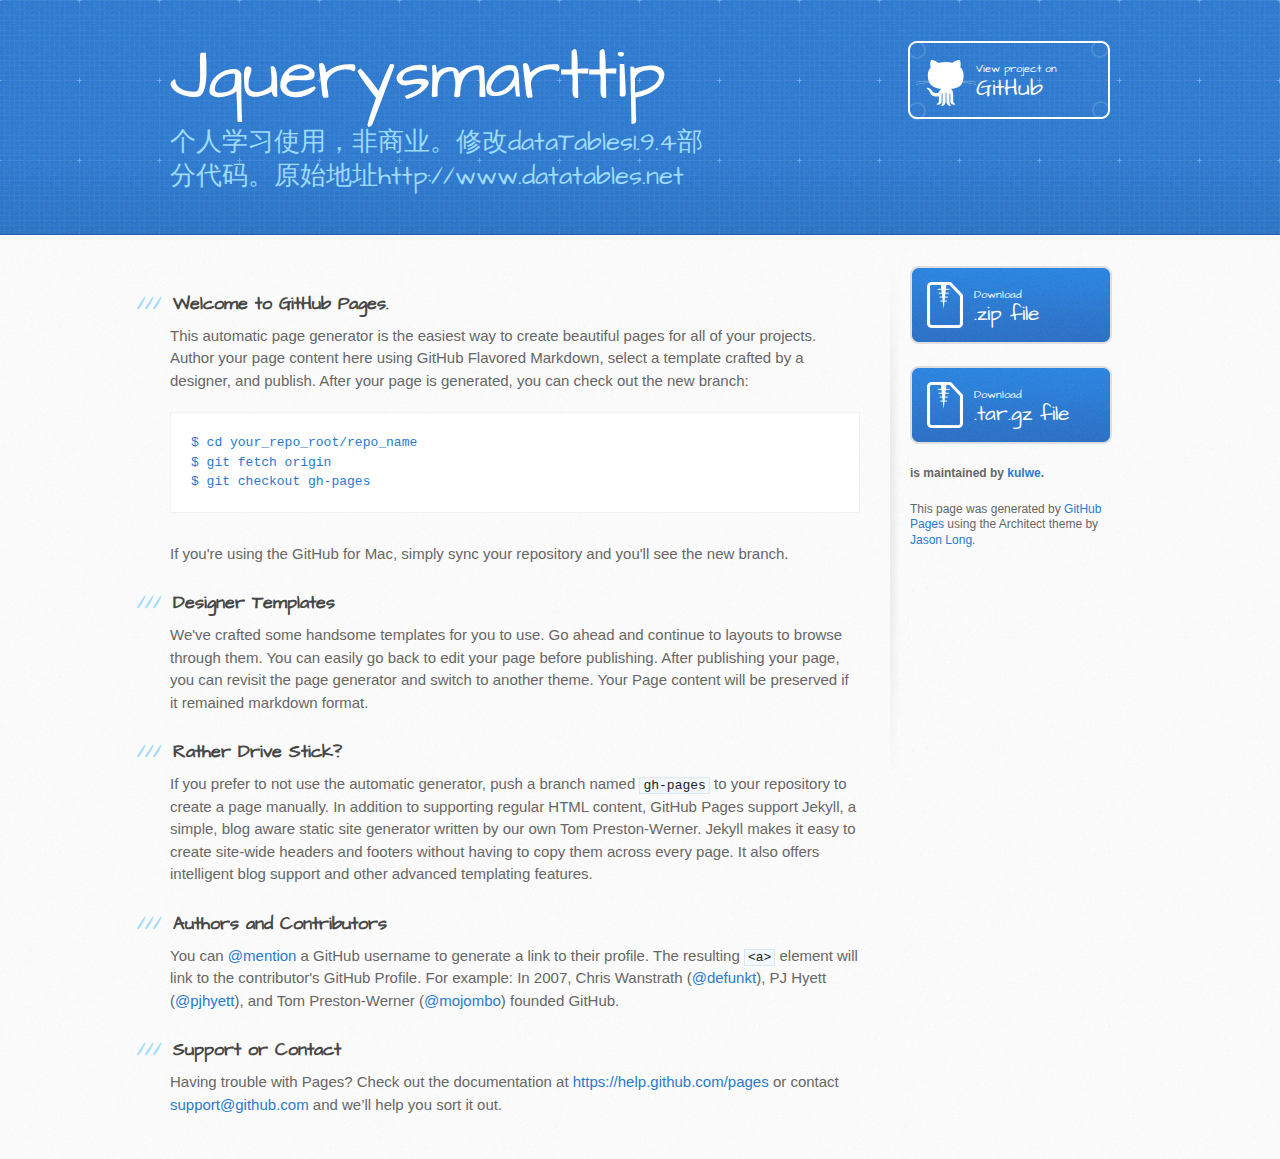
<file: index.html>
<!DOCTYPE html>
<html>
  <head>
    <meta charset='utf-8'>
    <meta http-equiv="X-UA-Compatible" content="chrome=1">
    <meta name="viewport" content="width=device-width, initial-scale=1, maximum-scale=1">
    <link href='https://fonts.googleapis.com/css?family=Architects+Daughter' rel='stylesheet' type='text/css'>
    <link rel="stylesheet" type="text/css" href="stylesheets/stylesheet.css" media="screen">
    <link rel="stylesheet" type="text/css" href="stylesheets/pygment_trac.css" media="screen">
    <link rel="stylesheet" type="text/css" href="stylesheets/print.css" media="print">

    <!--[if lt IE 9]>
    <script src="//html5shiv.googlecode.com/svn/trunk/html5.js"></script>
    <![endif]-->

    <title>Jquerysmarttip by kulwe</title>
  </head>

  <body>
    <header>
      <div class="inner">
        <h1>Jquerysmarttip</h1>
        <h2>个人学习使用，非商业。修改dataTables1.9.4部分代码。原始地址http://www.datatables.net</h2>
        <a href="https://github.com/kulwe/jquerySmartTip" class="button"><small>View project on</small> GitHub</a>
      </div>
    </header>

    <div id="content-wrapper">
      <div class="inner clearfix">
        <section id="main-content">
          <h3>
<a id="welcome-to-github-pages" class="anchor" href="#welcome-to-github-pages" aria-hidden="true"><span class="octicon octicon-link"></span></a>Welcome to GitHub Pages.</h3>

<p>This automatic page generator is the easiest way to create beautiful pages for all of your projects. Author your page content here using GitHub Flavored Markdown, select a template crafted by a designer, and publish. After your page is generated, you can check out the new branch:</p>

<pre><code>$ cd your_repo_root/repo_name
$ git fetch origin
$ git checkout gh-pages
</code></pre>

<p>If you're using the GitHub for Mac, simply sync your repository and you'll see the new branch.</p>

<h3>
<a id="designer-templates" class="anchor" href="#designer-templates" aria-hidden="true"><span class="octicon octicon-link"></span></a>Designer Templates</h3>

<p>We've crafted some handsome templates for you to use. Go ahead and continue to layouts to browse through them. You can easily go back to edit your page before publishing. After publishing your page, you can revisit the page generator and switch to another theme. Your Page content will be preserved if it remained markdown format.</p>

<h3>
<a id="rather-drive-stick" class="anchor" href="#rather-drive-stick" aria-hidden="true"><span class="octicon octicon-link"></span></a>Rather Drive Stick?</h3>

<p>If you prefer to not use the automatic generator, push a branch named <code>gh-pages</code> to your repository to create a page manually. In addition to supporting regular HTML content, GitHub Pages support Jekyll, a simple, blog aware static site generator written by our own Tom Preston-Werner. Jekyll makes it easy to create site-wide headers and footers without having to copy them across every page. It also offers intelligent blog support and other advanced templating features.</p>

<h3>
<a id="authors-and-contributors" class="anchor" href="#authors-and-contributors" aria-hidden="true"><span class="octicon octicon-link"></span></a>Authors and Contributors</h3>

<p>You can <a href="https://github.com/blog/821" class="user-mention">@mention</a> a GitHub username to generate a link to their profile. The resulting <code>&lt;a&gt;</code> element will link to the contributor's GitHub Profile. For example: In 2007, Chris Wanstrath (<a href="https://github.com/defunkt" class="user-mention">@defunkt</a>), PJ Hyett (<a href="https://github.com/pjhyett" class="user-mention">@pjhyett</a>), and Tom Preston-Werner (<a href="https://github.com/mojombo" class="user-mention">@mojombo</a>) founded GitHub.</p>

<h3>
<a id="support-or-contact" class="anchor" href="#support-or-contact" aria-hidden="true"><span class="octicon octicon-link"></span></a>Support or Contact</h3>

<p>Having trouble with Pages? Check out the documentation at <a href="https://help.github.com/pages">https://help.github.com/pages</a> or contact <a href="mailto:support@github.com">support@github.com</a> and we’ll help you sort it out.</p>
        </section>

        <aside id="sidebar">
          <a href="https://github.com/kulwe/jquerySmartTip/zipball/master" class="button">
            <small>Download</small>
            .zip file
          </a>
          <a href="https://github.com/kulwe/jquerySmartTip/tarball/master" class="button">
            <small>Download</small>
            .tar.gz file
          </a>

          <p class="repo-owner"><a href="https://github.com/kulwe/jquerySmartTip"></a> is maintained by <a href="https://github.com/kulwe">kulwe</a>.</p>

          <p>This page was generated by <a href="https://pages.github.com">GitHub Pages</a> using the Architect theme by <a href="https://twitter.com/jasonlong">Jason Long</a>.</p>
        </aside>
      </div>
    </div>

  
  </body>
</html>
</file>
<file: stylesheets/pygment_trac.css>
.highlight  { background: #ffffff; }
.highlight .c { color: #999988; font-style: italic } /* Comment */
.highlight .err { color: #a61717; background-color: #e3d2d2 } /* Error */
.highlight .k { font-weight: bold } /* Keyword */
.highlight .o { font-weight: bold } /* Operator */
.highlight .cm { color: #999988; font-style: italic } /* Comment.Multiline */
.highlight .cp { color: #999999; font-weight: bold } /* Comment.Preproc */
.highlight .c1 { color: #999988; font-style: italic } /* Comment.Single */
.highlight .cs { color: #999999; font-weight: bold; font-style: italic } /* Comment.Special */
.highlight .gd { color: #000000; background-color: #ffdddd } /* Generic.Deleted */
.highlight .gd .x { color: #000000; background-color: #ffaaaa } /* Generic.Deleted.Specific */
.highlight .ge { font-style: italic } /* Generic.Emph */
.highlight .gr { color: #aa0000 } /* Generic.Error */
.highlight .gh { color: #999999 } /* Generic.Heading */
.highlight .gi { color: #000000; background-color: #ddffdd } /* Generic.Inserted */
.highlight .gi .x { color: #000000; background-color: #aaffaa } /* Generic.Inserted.Specific */
.highlight .go { color: #888888 } /* Generic.Output */
.highlight .gp { color: #555555 } /* Generic.Prompt */
.highlight .gs { font-weight: bold } /* Generic.Strong */
.highlight .gu { color: #800080; font-weight: bold; } /* Generic.Subheading */
.highlight .gt { color: #aa0000 } /* Generic.Traceback */
.highlight .kc { font-weight: bold } /* Keyword.Constant */
.highlight .kd { font-weight: bold } /* Keyword.Declaration */
.highlight .kn { font-weight: bold } /* Keyword.Namespace */
.highlight .kp { font-weight: bold } /* Keyword.Pseudo */
.highlight .kr { font-weight: bold } /* Keyword.Reserved */
.highlight .kt { color: #445588; font-weight: bold } /* Keyword.Type */
.highlight .m { color: #009999 } /* Literal.Number */
.highlight .s { color: #d14 } /* Literal.String */
.highlight .na { color: #008080 } /* Name.Attribute */
.highlight .nb { color: #0086B3 } /* Name.Builtin */
.highlight .nc { color: #445588; font-weight: bold } /* Name.Class */
.highlight .no { color: #008080 } /* Name.Constant */
.highlight .ni { color: #800080 } /* Name.Entity */
.highlight .ne { color: #990000; font-weight: bold } /* Name.Exception */
.highlight .nf { color: #990000; font-weight: bold } /* Name.Function */
.highlight .nn { color: #555555 } /* Name.Namespace */
.highlight .nt { color: #000080 } /* Name.Tag */
.highlight .nv { color: #008080 } /* Name.Variable */
.highlight .ow { font-weight: bold } /* Operator.Word */
.highlight .w { color: #bbbbbb } /* Text.Whitespace */
.highlight .mf { color: #009999 } /* Literal.Number.Float */
.highlight .mh { color: #009999 } /* Literal.Number.Hex */
.highlight .mi { color: #009999 } /* Literal.Number.Integer */
.highlight .mo { color: #009999 } /* Literal.Number.Oct */
.highlight .sb { color: #d14 } /* Literal.String.Backtick */
.highlight .sc { color: #d14 } /* Literal.String.Char */
.highlight .sd { color: #d14 } /* Literal.String.Doc */
.highlight .s2 { color: #d14 } /* Literal.String.Double */
.highlight .se { color: #d14 } /* Literal.String.Escape */
.highlight .sh { color: #d14 } /* Literal.String.Heredoc */
.highlight .si { color: #d14 } /* Literal.String.Interpol */
.highlight .sx { color: #d14 } /* Literal.String.Other */
.highlight .sr { color: #009926 } /* Literal.String.Regex */
.highlight .s1 { color: #d14 } /* Literal.String.Single */
.highlight .ss { color: #990073 } /* Literal.String.Symbol */
.highlight .bp { color: #999999 } /* Name.Builtin.Pseudo */
.highlight .vc { color: #008080 } /* Name.Variable.Class */
.highlight .vg { color: #008080 } /* Name.Variable.Global */
.highlight .vi { color: #008080 } /* Name.Variable.Instance */
.highlight .il { color: #009999 } /* Literal.Number.Integer.Long */

.type-csharp .highlight .k { color: #0000FF }
.type-csharp .highlight .kt { color: #0000FF }
.type-csharp .highlight .nf { color: #000000; font-weight: normal }
.type-csharp .highlight .nc { color: #2B91AF }
.type-csharp .highlight .nn { color: #000000 }
.type-csharp .highlight .s { color: #A31515 }
.type-csharp .highlight .sc { color: #A31515 }
</file>
<file: stylesheets/print.css>
html, body, div, span, applet, object, iframe,
h1, h2, h3, h4, h5, h6, p, blockquote, pre,
a, abbr, acronym, address, big, cite, code,
del, dfn, em, img, ins, kbd, q, s, samp,
small, strike, strong, sub, sup, tt, var,
b, u, i, center,
dl, dt, dd, ol, ul, li,
fieldset, form, label, legend,
table, caption, tbody, tfoot, thead, tr, th, td,
article, aside, canvas, details, embed, 
figure, figcaption, footer, header, hgroup, 
menu, nav, output, ruby, section, summary,
time, mark, audio, video {
  margin: 0;
  padding: 0;
  border: 0;
  font-size: 100%;
  font: inherit;
  vertical-align: baseline;
}
/* HTML5 display-role reset for older browsers */
article, aside, details, figcaption, figure, 
footer, header, hgroup, menu, nav, section {
  display: block;
}
body {
  line-height: 1;
}
ol, ul {
  list-style: none;
}
blockquote, q {
  quotes: none;
}
blockquote:before, blockquote:after,
q:before, q:after {
  content: '';
  content: none;
}
table {
  border-collapse: collapse;
  border-spacing: 0;
}
body {
  font-size: 13px;
  line-height: 1.5; 
  font-family: 'Helvetica Neue', Helvetica, Arial, serif;
  color: #000;
}

a {
  color: #d5000d;
  font-weight: bold;
}

header {
  padding-top: 35px;
  padding-bottom: 10px;
}

header h1 {
  font-weight: bold;
  letter-spacing: -1px;
  font-size: 48px;
  color: #303030;
  line-height: 1.2;
}

header h2 {
  letter-spacing: -1px;
  font-size: 24px;
  color: #aaa;
  font-weight: normal;
  line-height: 1.3;
}
#downloads {
  display: none;
}
#main_content {
  padding-top: 20px;
}

code, pre {
  font-family: Monaco, "Bitstream Vera Sans Mono", "Lucida Console", Terminal;
  color: #222;
  margin-bottom: 30px;
  font-size: 12px;
}

code {
  padding: 0 3px;
}

pre {
  border: solid 1px #ddd;
  padding: 20px;
  overflow: auto;
}
pre code {
  padding: 0;
}

ul, ol, dl {
  margin-bottom: 20px;
}


/* COMMON STYLES */

table {
  width: 100%;
  border: 1px solid #ebebeb;
}

th {
  font-weight: 500;
}

td {
  border: 1px solid #ebebeb;
  text-align: center; 
  font-weight: 300;
}

form {
  background: #f2f2f2;
  padding: 20px;
  
}


/* GENERAL ELEMENT TYPE STYLES */

h1 {
  font-size: 2.8em;
} 

h2 {
  font-size: 22px;
  font-weight: bold;
  color: #303030;
  margin-bottom: 8px;
} 

h3 {
  color: #d5000d;
  font-size: 18px;
  font-weight: bold;
  margin-bottom: 8px;
} 
 
h4 {
  font-size: 16px;
  color: #303030;
  font-weight: bold;
} 

h5 {
  font-size: 1em;
  color: #303030;
} 

h6 {
  font-size: .8em;
  color: #303030;
} 

p {
  font-weight: 300;
  margin-bottom: 20px;
}
 
a {
  text-decoration: none;
}

p a {
  font-weight: 400;
}

blockquote {
  font-size: 1.6em;
  border-left: 10px solid #e9e9e9;
  margin-bottom: 20px;
  padding: 0 0 0 30px;
}

ul li {
  list-style: disc inside;
  padding-left: 20px;
}

ol li {
  list-style: decimal inside;
  padding-left: 3px;
}

dl dd {
  font-style: italic;
  font-weight: 100;
}

footer {
  margin-top: 40px;
  padding-top: 20px;
  padding-bottom: 30px;
  font-size: 13px;
  color: #aaa;
}

footer a {
  color: #666;
}

/* MISC */
.clearfix:after {
  clear: both;
  content: '.';
  display: block;
  visibility: hidden;
  height: 0;
}

.clearfix {display: inline-block;}
* html .clearfix {height: 1%;}
.clearfix {display: block;}
</file>
<file: stylesheets/stylesheet.css>
/*! normalize.css v3.0.2 | MIT License | git.io/normalize */

/**
 * 1. Set default font family to sans-serif.
 * 2. Prevent iOS text size adjust after orientation change, without disabling
 *    user zoom.
 */

html {
  font-family: sans-serif; /* 1 */
  -ms-text-size-adjust: 100%; /* 2 */
  -webkit-text-size-adjust: 100%; /* 2 */
}

/**
 * Remove default margin.
 */

body {
  margin: 0;
}

/* HTML5 display definitions
   ========================================================================== */

/**
 * Correct `block` display not defined for any HTML5 element in IE 8/9.
 * Correct `block` display not defined for `details` or `summary` in IE 10/11
 * and Firefox.
 * Correct `block` display not defined for `main` in IE 11.
 */

article,
aside,
details,
figcaption,
figure,
footer,
header,
hgroup,
main,
menu,
nav,
section,
summary {
  display: block;
}

/**
 * 1. Correct `inline-block` display not defined in IE 8/9.
 * 2. Normalize vertical alignment of `progress` in Chrome, Firefox, and Opera.
 */

audio,
canvas,
progress,
video {
  display: inline-block; /* 1 */
  vertical-align: baseline; /* 2 */
}

/**
 * Prevent modern browsers from displaying `audio` without controls.
 * Remove excess height in iOS 5 devices.
 */

audio:not([controls]) {
  display: none;
  height: 0;
}

/**
 * Address `[hidden]` styling not present in IE 8/9/10.
 * Hide the `template` element in IE 8/9/11, Safari, and Firefox < 22.
 */

[hidden],
template {
  display: none;
}

/* Links
   ========================================================================== */

/**
 * Remove the gray background color from active links in IE 10.
 */

a {
  background-color: transparent;
}

/**
 * Improve readability when focused and also mouse hovered in all browsers.
 */

a:active,
a:hover {
  outline: 0;
}

/* Text-level semantics
   ========================================================================== */

/**
 * Address styling not present in IE 8/9/10/11, Safari, and Chrome.
 */

abbr[title] {
  border-bottom: 1px dotted;
}

/**
 * Address style set to `bolder` in Firefox 4+, Safari, and Chrome.
 */

b,
strong {
  font-weight: bold;
}

/**
 * Address styling not present in Safari and Chrome.
 */

dfn {
  font-style: italic;
}

/**
 * Address variable `h1` font-size and margin within `section` and `article`
 * contexts in Firefox 4+, Safari, and Chrome.
 */

h1 {
  font-size: 2em;
  margin: 0.67em 0;
}

/**
 * Address styling not present in IE 8/9.
 */

mark {
  background: #ff0;
  color: #000;
}

/**
 * Address inconsistent and variable font size in all browsers.
 */

small {
  font-size: 80%;
}

/**
 * Prevent `sub` and `sup` affecting `line-height` in all browsers.
 */

sub,
sup {
  font-size: 75%;
  line-height: 0;
  position: relative;
  vertical-align: baseline;
}

sup {
  top: -0.5em;
}

sub {
  bottom: -0.25em;
}

/* Embedded content
   ========================================================================== */

/**
 * Remove border when inside `a` element in IE 8/9/10.
 */

img {
  border: 0;
}

/**
 * Correct overflow not hidden in IE 9/10/11.
 */

svg:not(:root) {
  overflow: hidden;
}

/* Grouping content
   ========================================================================== */

/**
 * Address margin not present in IE 8/9 and Safari.
 */

figure {
  margin: 1em 40px;
}

/**
 * Address differences between Firefox and other browsers.
 */

hr {
  -moz-box-sizing: content-box;
  box-sizing: content-box;
  height: 0;
}

/**
 * Contain overflow in all browsers.
 */

pre {
  overflow: auto;
}

/**
 * Address odd `em`-unit font size rendering in all browsers.
 */

code,
kbd,
pre,
samp {
  font-family: monospace, monospace;
  font-size: 1em;
}

/* Forms
   ========================================================================== */

/**
 * Known limitation: by default, Chrome and Safari on OS X allow very limited
 * styling of `select`, unless a `border` property is set.
 */

/**
 * 1. Correct color not being inherited.
 *    Known issue: affects color of disabled elements.
 * 2. Correct font properties not being inherited.
 * 3. Address margins set differently in Firefox 4+, Safari, and Chrome.
 */

button,
input,
optgroup,
select,
textarea {
  color: inherit; /* 1 */
  font: inherit; /* 2 */
  margin: 0; /* 3 */
}

/**
 * Address `overflow` set to `hidden` in IE 8/9/10/11.
 */

button {
  overflow: visible;
}

/**
 * Address inconsistent `text-transform` inheritance for `button` and `select`.
 * All other form control elements do not inherit `text-transform` values.
 * Correct `button` style inheritance in Firefox, IE 8/9/10/11, and Opera.
 * Correct `select` style inheritance in Firefox.
 */

button,
select {
  text-transform: none;
}

/**
 * 1. Avoid the WebKit bug in Android 4.0.* where (2) destroys native `audio`
 *    and `video` controls.
 * 2. Correct inability to style clickable `input` types in iOS.
 * 3. Improve usability and consistency of cursor style between image-type
 *    `input` and others.
 */

button,
html input[type="button"], /* 1 */
input[type="reset"],
input[type="submit"] {
  -webkit-appearance: button; /* 2 */
  cursor: pointer; /* 3 */
}

/**
 * Re-set default cursor for disabled elements.
 */

button[disabled],
html input[disabled] {
  cursor: default;
}

/**
 * Remove inner padding and border in Firefox 4+.
 */

button::-moz-focus-inner,
input::-moz-focus-inner {
  border: 0;
  padding: 0;
}

/**
 * Address Firefox 4+ setting `line-height` on `input` using `!important` in
 * the UA stylesheet.
 */

input {
  line-height: normal;
}

/**
 * It's recommended that you don't attempt to style these elements.
 * Firefox's implementation doesn't respect box-sizing, padding, or width.
 *
 * 1. Address box sizing set to `content-box` in IE 8/9/10.
 * 2. Remove excess padding in IE 8/9/10.
 */

input[type="checkbox"],
input[type="radio"] {
  box-sizing: border-box; /* 1 */
  padding: 0; /* 2 */
}

/**
 * Fix the cursor style for Chrome's increment/decrement buttons. For certain
 * `font-size` values of the `input`, it causes the cursor style of the
 * decrement button to change from `default` to `text`.
 */

input[type="number"]::-webkit-inner-spin-button,
input[type="number"]::-webkit-outer-spin-button {
  height: auto;
}

/**
 * 1. Address `appearance` set to `searchfield` in Safari and Chrome.
 * 2. Address `box-sizing` set to `border-box` in Safari and Chrome
 *    (include `-moz` to future-proof).
 */

input[type="search"] {
  -webkit-appearance: textfield; /* 1 */
  -moz-box-sizing: content-box;
  -webkit-box-sizing: content-box; /* 2 */
  box-sizing: content-box;
}

/**
 * Remove inner padding and search cancel button in Safari and Chrome on OS X.
 * Safari (but not Chrome) clips the cancel button when the search input has
 * padding (and `textfield` appearance).
 */

input[type="search"]::-webkit-search-cancel-button,
input[type="search"]::-webkit-search-decoration {
  -webkit-appearance: none;
}

/**
 * Define consistent border, margin, and padding.
 */

fieldset {
  border: 1px solid #c0c0c0;
  margin: 0 2px;
  padding: 0.35em 0.625em 0.75em;
}

/**
 * 1. Correct `color` not being inherited in IE 8/9/10/11.
 * 2. Remove padding so people aren't caught out if they zero out fieldsets.
 */

legend {
  border: 0; /* 1 */
  padding: 0; /* 2 */
}

/**
 * Remove default vertical scrollbar in IE 8/9/10/11.
 */

textarea {
  overflow: auto;
}

/**
 * Don't inherit the `font-weight` (applied by a rule above).
 * NOTE: the default cannot safely be changed in Chrome and Safari on OS X.
 */

optgroup {
  font-weight: bold;
}

/* Tables
   ========================================================================== */

/**
 * Remove most spacing between table cells.
 */

table {
  border-collapse: collapse;
  border-spacing: 0;
}

td,
th {
  padding: 0;
}

/* LAYOUT STYLES */
body {
  font-size: 15px;
  line-height: 1.5;
  background: #fafafa url(../images/body-bg.jpg) 0 0 repeat;
  font-family: 'Helvetica Neue', Helvetica, Arial, serif;
  font-weight: 400;
  color: #666;
}

p {
  margin-top: 0;
}

a {
  color: #2879d0;
}
a:hover {
  color: #2268b2;
}

header {
  padding-top: 40px;
  padding-bottom: 40px;
  font-family: 'Architects Daughter', 'Helvetica Neue', Helvetica, Arial, serif;
  background: #2e7bcf url(../images/header-bg.jpg) 0 0 repeat-x;
  border-bottom: solid 1px #275da1;
}

header h1 {
  letter-spacing: -1px;
  font-size: 72px;
  font-weight: normal;
  color: #fff;
  line-height: 1;
  margin-top: 0;
  margin-bottom: 0.2em;
  width: 540px;
}

header h2 {
  font-size: 26px;
  color: #9ddcff;
  font-weight: normal;
  line-height: 1.3;
  width: 540px;
  letter-spacing: 0;
  margin-top: 0;
  margin-bottom: 0;
}

.inner {
  position: relative;
  width: 940px;
  margin: 0 auto;
}

#content-wrapper {
  border-top: solid 1px #fff;
  padding-top: 30px;
}

#main-content {
  width: 690px;
  float: left;
}

#main-content img {
  max-width: 100%;
}

aside#sidebar {
  width: 200px;
  padding-left: 20px;
  min-height: 504px;
  float: right;
  background: transparent url(../images/sidebar-bg.jpg) 0 0 no-repeat;
  font-size: 12px;
  line-height: 1.3;
}

aside#sidebar p.repo-owner,
aside#sidebar p.repo-owner a {
  font-weight: bold;
}

#downloads {
  margin-bottom: 40px;
}

a.button {
  width: 134px;
  height: 58px;
  line-height: 1.2;
  font-size: 23px;
  color: #fff;
  padding-left: 68px;
  padding-top: 22px;
  font-family: 'Architects Daughter', 'Helvetica Neue', Helvetica, Arial, serif;
}
a.button small {
  display: block;
  font-size: 11px;
}
header a.button {
  position: absolute;
  right: 0;
  top: 0;
  background: transparent url(../images/github-button.png) 0 0 no-repeat;
}
aside a.button {
  width: 138px;
  padding-left: 64px;
  display: block;
  background: transparent url(../images/download-button.png) 0 0 no-repeat;
  margin-bottom: 20px;
  font-size: 21px;
}

code, pre {
  font-family: Monaco, "Bitstream Vera Sans Mono", "Lucida Console", Terminal, monospace;
  color: #222;
  margin-bottom: 30px;
  font-size: 13px;
}

code {
  background-color: #f2f8fc;
  border: solid 1px #dbe7f3;
  padding: 0 3px;
}

pre {
  padding: 20px;
  background: #fff;
  text-shadow: none;
  overflow: auto;
  border: solid 1px #f2f2f2;
}
pre code {
  color: #2879d0;
  background-color: #fff;
  border: none;
  padding: 0;
}

ul, ol, dl {
  margin-bottom: 20px;
}


/* COMMON STYLES */

hr {
  height: 0;
  margin-top: 1em;
  margin-bottom: 1em;
  border: 0;
  border-top: solid 1px #ddd;
}

table {
  width: 100%;
  border: 1px solid #ebebeb;
}

th {
  font-weight: 500;
}

td {
  border: 1px solid #ebebeb;
  text-align: center;
  font-weight: 300;
}

form {
  background: #f2f2f2;
  padding: 20px;

}


/* GENERAL ELEMENT TYPE STYLES */

#main-content h1 {
  font-family: 'Architects Daughter', 'Helvetica Neue', Helvetica, Arial, serif;
  font-size: 2.8em;
  font-weight: normal;
  letter-spacing: -1px;
  margin-top: 0;
  margin-bottom: 0;
  color: #474747;
  text-indent: 6px;
}

#main-content h1:before {
  content: "/";
  color: #9ddcff;
  padding-right: 0.3em;
  margin-left: -0.9em;
}

#main-content h2 {
  font-family: 'Architects Daughter', 'Helvetica Neue', Helvetica, Arial, serif;
  font-size: 22px;
  font-weight: bold;
  margin-bottom: 8px;
  color: #474747;
  text-indent: 4px;
}
#main-content h2:before {
  content: "//";
  color: #9ddcff;
  padding-right: 0.3em;
  margin-left: -1.5em;
}

#main-content h3 {
  font-family: 'Architects Daughter', 'Helvetica Neue', Helvetica, Arial, serif;
  font-size: 18px;
  font-weight: bold;
  margin-top: 24px;
  margin-bottom: 8px;
  color: #474747;
  text-indent: 3px;
}

#main-content h3:before {
  content: "///";
  color: #9ddcff;
  padding-right: 0.3em;
  margin-left: -2em;
}

#main-content h4 {
  font-family: 'Architects Daughter', 'Helvetica Neue', Helvetica, Arial, serif;
  font-size: 15px;
  font-weight: bold;
  margin-bottom: 8px;
  color: #474747;
  text-indent: 3px;
}

h4:before {
  content: "////";
  color: #9ddcff;
  padding-right: 0.3em;
  margin-left: -2.8em;
}

#main-content h5 {
  font-family: 'Architects Daughter', 'Helvetica Neue', Helvetica, Arial, serif;
  font-size: 14px;
  margin-bottom: 8px;
  color: #474747;
  text-indent: 3px;
}
h5:before {
  content: "/////";
  color: #9ddcff;
  padding-right: 0.3em;
  margin-left: -3.2em;
}

#main-content h6 {
  font-family: 'Architects Daughter', 'Helvetica Neue', Helvetica, Arial, serif;
  font-size: .8em;
  margin-bottom: 8px;
  color: #474747;
  text-indent: 3px;
}
h6:before {
  content: "//////";
  color: #9ddcff;
  padding-right: 0.3em;
  margin-left: -3.7em;
}

p {
  margin-bottom: 20px;
}

a {
  text-decoration: none;
}

p a {
  font-weight: 400;
}

blockquote {
  font-size: 1.6em;
  border-left: 10px solid #e9e9e9;
  margin-bottom: 20px;
  padding: 0 0 0 30px;
}

ul {
  list-style: disc inside;
  padding-left: 20px;
}

ol {
  list-style: decimal inside;
  padding-left: 3px;
}

dl dd {
  font-style: italic;
  font-weight: 100;
}

footer {
  background: transparent url('../images/hr.png') 0 0 no-repeat;
  margin-top: 40px;
  padding-top: 20px;
  padding-bottom: 30px;
  font-size: 13px;
  color: #aaa;
}

footer a {
  color: #666;
}
footer a:hover {
  color: #444;
}

/* MISC */
.clearfix:after {
  clear: both;
  content: '.';
  display: block;
  visibility: hidden;
  height: 0;
}

.clearfix {display: inline-block;}
* html .clearfix {height: 1%;}
.clearfix {display: block;}

/* #Media Queries
================================================== */

/* Smaller than standard 960 (devices and browsers) */
@media only screen and (max-width: 959px) {}

/* Tablet Portrait size to standard 960 (devices and browsers) */
@media only screen and (min-width: 768px) and (max-width: 959px) {
  .inner {
    width: 740px;
  }
  header h1, header h2 {
    width: 340px;
  }
  header h1 {
    font-size: 60px;
  }
  header h2 {
    font-size: 30px;
  }
  #main-content {
    width: 490px;
  }
  #main-content h1:before,
  #main-content h2:before,
  #main-content h3:before,
  #main-content h4:before,
  #main-content h5:before,
  #main-content h6:before {
    content: none;
    padding-right: 0;
    margin-left: 0;
  }
}

/* All Mobile Sizes (devices and browser) */
@media only screen and (max-width: 767px) {
  .inner {
    width: 93%;
  }
  header {
    padding: 20px 0;
  }
  header .inner {
    position: relative;
  }
  header h1, header h2 {
    width: 100%;
  }
  header h1 {
    font-size: 48px;
  }
  header h2 {
    font-size: 24px;
  }
  header a.button {
    background-image: none;
    width: auto;
    height: auto;
    display: inline-block;
    margin-top: 15px;
    padding: 5px 10px;
    position: relative;
    text-align: center;
    font-size: 13px;
    line-height: 1;
    background-color: #9ddcff;
    color: #2879d0;
    -moz-border-radius: 5px;
    -webkit-border-radius: 5px;
    border-radius: 5px;
  }
  header a.button small {
    font-size: 13px;
    display: inline;
  }
  #main-content,
  aside#sidebar {
    float: none;
    width: 100% ! important;
  }
  aside#sidebar {
    background-image: none;
    margin-top: 20px;
    border-top: solid 1px #ddd;
    padding: 20px 0;
    min-height: 0;
  }
  aside#sidebar a.button {
    display: none;
  }
  #main-content h1:before,
  #main-content h2:before,
  #main-content h3:before,
  #main-content h4:before,
  #main-content h5:before,
  #main-content h6:before {
    content: none;
    padding-right: 0;
    margin-left: 0;
  }
}

/* Mobile Landscape Size to Tablet Portrait (devices and browsers) */
@media only screen and (min-width: 480px) and (max-width: 767px) {}

/* Mobile Portrait Size to Mobile Landscape Size (devices and browsers) */
@media only screen and (max-width: 479px) {}
</file>
